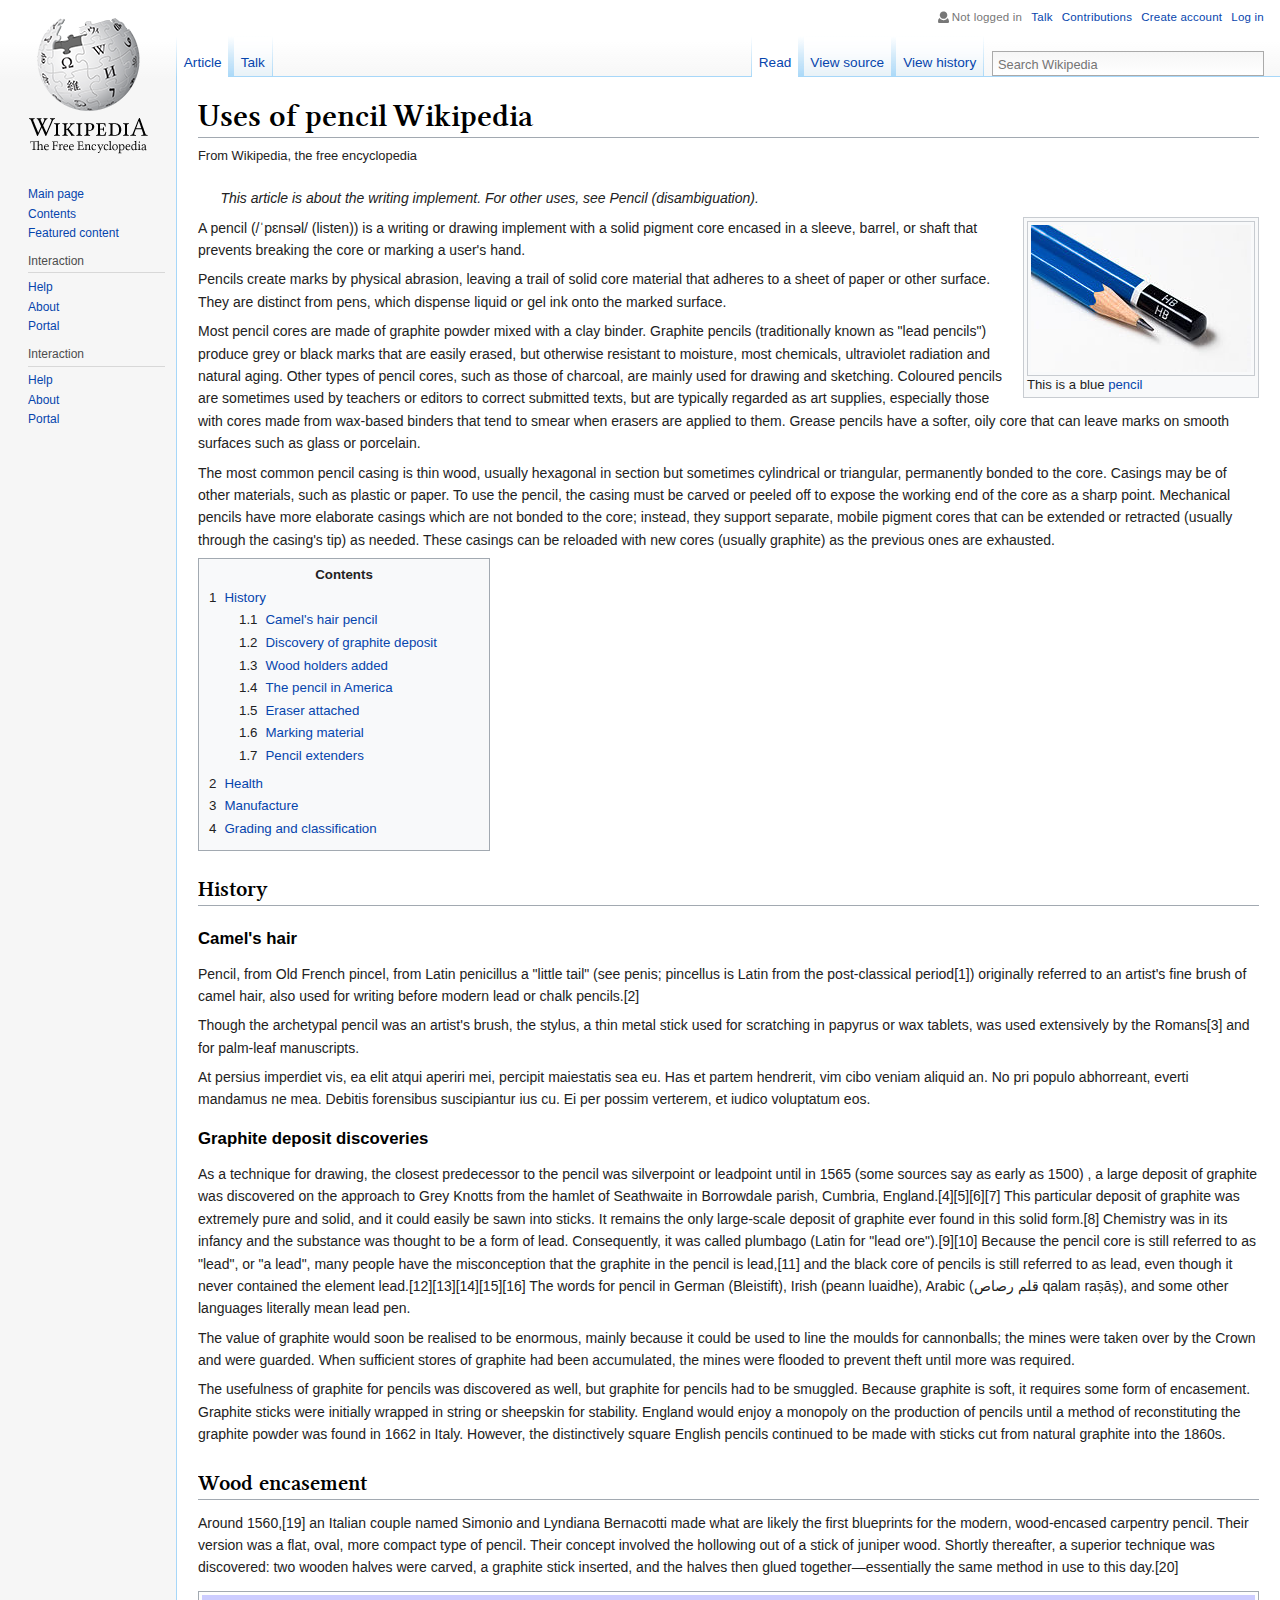
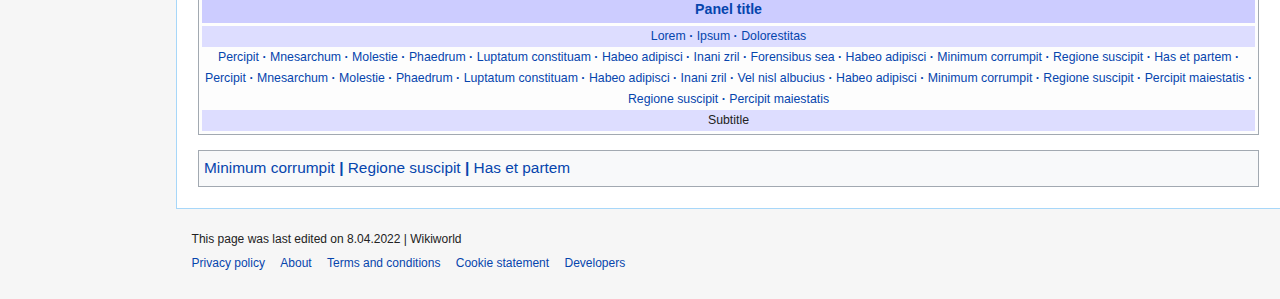
<file: index.html>
<!doctype html>
<html class="no-js" lang="en">
    <head>
        <meta charset="utf-8">
        <meta http-equiv="x-ua-compatible" content="ie=edge">
        <title>Wikipedia World</title>
        <meta name="description" content="">
        <meta name="viewport" content="width=device-width, initial-scale=1">
		
        <link rel="apple-touch-icon" href="apple-touch-icon.png">
      
        <link rel="stylesheet" href="style.css">
       
    </head>
    <body>
        

		<div class="wrapAll clearfix">
			<div class="sidebar">
				<div class="logo">
					<a href="/"><img src='img/logo.png' alt="logo"></a>
				</div>
				<div class="navigation">
					<ul>
						<li><a href="https://en.wikipedia.org/wiki/Main_Page">Main page</a></li>
						<li><a href="#">Contents</a></li>
						<li><a href="#">Featured content</a></li>
					</ul>
					<h3>Interaction</h3>
					<ul>
						<li><a href="#">Help</a></li>
						<li><a href="#">About</a></li>
						<li><a href="#">Portal</a></li>
					</ul>
					<h3>Interaction</h3>
					<ul>
						<li><a href="#">Help</a></li>
						<li><a href="#">About</a></li>
						<li><a href="#">Portal</a></li>
					</ul>
				</div>

			
			</div>
			<div class="mainsection">
				<div class="headerLinks">
					<span class="user">Not logged in</span>
					 <a href="https://en.wikipedia.org/wiki/User_talk:210.89.61.4">Talk</a>
					 <a href="https://en.wikipedia.org/wiki/Special:Contributions/210.89.61.4">Contributions</a>
					  <a href="signup.html">Create account</a>
					 <a href="login.html">Log in</a>
				</div>
				<div class="tabs clearfix">
					<div class="tabsLeft">
						<ul>
							<li><a href="#" class="active">Article</a></li>
							<li><a href="https://en.wikipedia.org/wiki/User_talk:210.89.61.4">Talk</a></li>						
						</ul>
					</div>
					<div id="simpleSearch">
						<input type="text" name="searchInput" id="searchInput" placeholder="Search Wikipedia" size="12" />
						<div id="submitSearch"></div>
					</div>
					<div class="tabsRight">
						<ul>
							<li><a href="#read" class="active">Read</a></li>
							<li><a href="#view">View source</a></li>						
							<li><a href="#history">View history</a></li>						
						</ul>
					</div>
				
				</div>
				<div class="article">
					<h1>Uses of pencil Wikipedia</h1>
					<p class="siteSub">From Wikipedia, the free encyclopedia</p>
					<p class="roleNote">This article is about the writing implement. For other uses, see Pencil (disambiguation).</p>

					<div class="articleRight">
						<div class="articleRightInner">
							<img src="img/pencil.jpg" alt="pencil" />
						</div>
						This is a blue <a href="">pencil</a>
					</div>
					<p id="read">A pencil (/ˈpɛnsəl/ (listen)) is a writing or drawing implement with a solid pigment core encased in a 
						sleeve, barrel, or shaft that prevents breaking the core or marking a user's hand.</p>
					<p>Pencils create marks by physical abrasion, leaving a trail of solid core material that adheres to a sheet of paper or other surface.
						 They are distinct from pens, which dispense liquid or gel ink onto the marked surface.</p>
					<p>Most pencil cores are made of graphite powder mixed with a clay binder. Graphite pencils (traditionally known as "lead pencils") produce 
						grey or black marks that are easily erased, but otherwise resistant to moisture, most chemicals, ultraviolet radiation and natural aging. 
						Other types of pencil cores, such as those of charcoal, are mainly used for drawing and sketching. Coloured pencils are sometimes used by
						 teachers or editors to correct submitted texts, but are typically regarded as art supplies, especially those with cores made from wax-based 
						 binders that tend to smear when erasers are applied to them. 
						Grease pencils have a softer, oily core that can leave marks on smooth surfaces such as glass or porcelain.</p>
					<p>The most common pencil casing is thin wood, usually hexagonal in section but sometimes cylindrical or triangular, permanently
						 bonded to the core. Casings may be of other materials, such as plastic or paper. To use the pencil, the casing must be carved 
						 or peeled off to expose the working end of the core as a sharp point. Mechanical pencils have more elaborate casings which are 
						 not bonded to the core; instead, they support separate, mobile pigment cores that can be extended or retracted (usually through 
						 the casing's tip) 
						as needed. These casings can be reloaded with new cores (usually graphite) as the previous ones are exhausted.</p>
					<div class="contentsPanel">
						<div class="contentsHeader">Contents</div>
						<ul>
							<li>
								<span>1</span><a href="#">History</a>
								<ul>
									<li><span>1.1</span><a href="#">Camel's hair pencil</a> </li>
									<li><span>1.2</span><a href="#">Discovery of graphite deposit</a> </li>
									<li><span>1.3</span><a href="#">Wood holders added </a></li>
									<li><span>1.4</span><a href="#">The pencil in America </a></li>
									<li><span>1.5</span><a href="#">Eraser attached </a></li>							
									<li><span>1.6</span><a href="#">Marking material </a></li>							
									<li><span>1.7</span><a href="#">Pencil extenders </a></li>							
								</ul>
							</li>
							<li><span>2</span><a href="#">Health</a></li>
							<li><span>3</span><a href="#">Manufacture</a></li>
							<li><span>4</span><a href="#">Grading and classification</a></li>
						</ul>
					</div>
					<h2 id="history">History</h2>
					<h3>Camel's hair</h3>
					<p>Pencil, from Old French pincel, from Latin penicillus a "little tail" (see penis; pincellus is Latin from the post-classical period[1])
						 originally referred to an artist's fine brush of camel hair, also used for writing before modern lead or chalk pencils.[2]</p>
					<p>Though the archetypal pencil was an artist's brush, the stylus, a thin metal stick used for scratching in papyrus or wax tablets, 
						was used extensively by the Romans[3] and for palm-leaf manuscripts.</p>
					<p>At persius imperdiet vis, ea elit atqui aperiri mei, percipit maiestatis sea eu. Has et partem hendrerit, vim cibo 
						veniam aliquid an. No pri populo abhorreant, everti mandamus ne mea. Debitis forensibus suscipiantur ius cu. Ei 
						per possim verterem, et iudico voluptatum eos.</p>
					<h3 id="view">Graphite deposit discoveries</h3>
					<p>As a technique for drawing, the closest predecessor to the pencil was silverpoint or leadpoint until in 1565 (some sources say as early as 1500)
						, a large deposit of graphite was discovered on the approach to Grey Knotts from the hamlet of Seathwaite in Borrowdale parish, Cumbria, 
						England.[4][5][6][7] This particular deposit of graphite was extremely pure and solid, and it could easily be sawn into sticks. It remains 
						the only large-scale deposit of graphite ever found in this solid form.[8] Chemistry was in its infancy and the substance was thought to be 
						a form of lead. Consequently, it was called plumbago (Latin for "lead ore").[9][10] Because the pencil core is still referred to as "lead", 
						or "a lead", many people have the misconception that the graphite in the pencil is lead,[11] and the black core of pencils is still referred 
						to as lead, even though it never contained the element lead.[12][13][14][15][16] The words for pencil in German (Bleistift),
						 Irish (peann luaidhe), Arabic (قلم رصاص qalam raṣāṣ), and some other languages literally mean lead pen.</p>
					<p>The value of graphite would soon be realised to be enormous, mainly because it could be used to line the moulds for cannonballs; 
						the mines were taken over by the Crown and were guarded.
						 When sufficient stores of graphite had been accumulated, the mines were flooded to prevent theft until more was required.</p>
					<p>The usefulness of graphite for pencils was discovered as well, but graphite for pencils had to be smuggled. Because graphite is soft, 
						it requires some form of encasement. Graphite sticks were initially wrapped in string or sheepskin for stability. England would enjoy
						 a monopoly on the production of pencils until a method of reconstituting the graphite powder was found in 1662 in Italy. However,
						 the distinctively square English pencils continued to be made with sticks cut from natural graphite into the 1860s. </p>
					<h2>Wood encasement</h2>
					<p>Around 1560,[19] an Italian couple named Simonio and Lyndiana Bernacotti made what are likely the first blueprints for the modern,
						 wood-encased carpentry pencil. Their version was a flat, oval, more compact type of pencil. Their concept involved the hollowing 
						 out of a stick of juniper wood. Shortly thereafter, a superior technique was discovered: two wooden 
						halves were carved, a graphite stick inserted, and the halves then glued together—essentially the same method in use to this day.[20]</p>
					
					<div class="lavenderBox">
						<div class="header">Panel title</div>
						<div class="subtitle linklist"><a href="#">Lorem</a> <a href="#">Ipsum</a> <a href="#">Dolorestitas</a> </div>
						<div class="linklist">
							<a href="#">Percipit </a>
							 <a href="#">Mnesarchum </a> 
							 <a href="#">Molestie </a> 
							 <a href="#">Phaedrum </a>
							  <a href="#">Luptatum constituam </a> <a href="#">Habeo adipisci </a>
							   <a href="#">Inani zril  </a> <a href="#">Forensibus sea </a> 
							   <a href="#">Habeo adipisci </a> <a href="#">Minimum corrumpit </a> 
							   <a href="#">Regione suscipit </a> <a href="#">Has et partem </a>
							   <a href="#">Percipit </a> <a href="#">Mnesarchum </a>
							    <a href="#">Molestie </a> <a href="#">Phaedrum </a>
								 <a href="#">Luptatum constituam </a> <a href="#">Habeo adipisci </a> 
								 <a href="#">Inani zril  </a> <a href="#">Vel nisl albucius </a> 
								 <a href="#">Habeo adipisci </a> <a href="#">Minimum corrumpit </a> 
								 <a href="#">Regione suscipit </a> <a href="#">Percipit maiestatis </a> 
								 <a href="#">Regione suscipit </a> <a href="#">Percipit maiestatis </a>
						</div>

						
						<div class="subtitle">Subtitle</div>
					</div>
					
					<div class="categories">
						<a href="#">Minimum corrumpit </a> 
						<a href="#">Regione suscipit </a> 
						<a href="#">Has et partem </a>
					</div>
					
				</div>
				<div class="pagefooter">
					This page was last edited on 8.04.2022 | Wikiworld</a> 
					<div class="footerlinks">
						<a href="#">Privacy policy</a> <a href="#">About</a> 
						<a href="#">Terms and conditions</a> 
						<a href="#">Cookie statement</a> <a href="#">Developers</a>
					</div>
				</div>
			
			
			</div>		
		</div>
		
		
    

    </body>
</html>
</file>
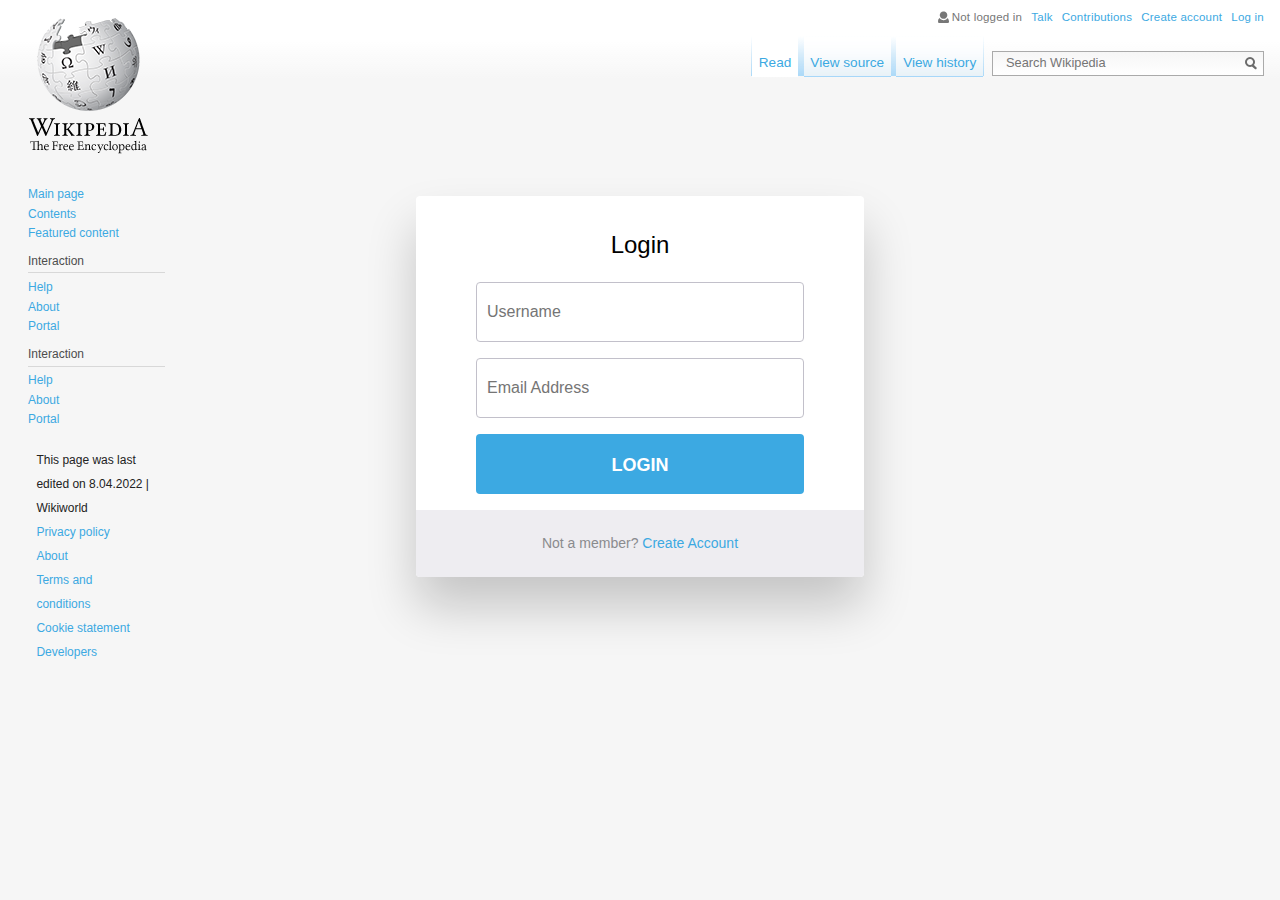
<file: login.html>
<!DOCTYPE html>
<html lang="en">
<head>
    <meta charset="UTF-8">
    <meta http-equiv="X-UA-Compatible" content="IE=edge">
    <meta name="viewport" content="width=device-width, initial-scale=1.0">
    <title>Login</title>
    <link rel="stylesheet" href="style.css">
    <style>
        a,
a:link,
a:visited,
a:active {
  color: #3ca9e2;
  -webkit-transition: all 0.2s ease;
  transition: all 0.2s ease;
}
a:focus, a:hover,
a:link:focus,
a:link:hover,
a:visited:focus,
a:visited:hover,
a:active:focus,
a:active:hover {
  color: #329dd5;
  -webkit-transition: all 0.2s ease;
  transition: all 0.2s ease;
}

#login-form-wrap {
  background-color: #fff;
  width: 35%;
  margin: 30px auto;
  text-align: center;
  padding: 20px 0 0 0;
  border-radius: 4px;
  box-shadow: 0px 30px 50px 0px rgba(0, 0, 0, 0.2);
}

#login-form {
  padding: 0 60px;
}

input {
  display: block;
  box-sizing: border-box;
  width: 100%;
  outline: none;
  height: 60px;
  line-height: 60px;
  border-radius: 4px;
}

input[type="text"],
input[type="email"] {
  width: 100%;
  padding: 0 0 0 10px;
  margin: 0;
  color: #8a8b8e;
  border: 1px solid #c2c0ca;
  font-style: normal;
  font-size: 16px;
  -webkit-appearance: none;
     -moz-appearance: none;
          appearance: none;
  position: relative;
  display: inline-block;
  background: none;
}
input[type="text"]:focus,
input[type="email"]:focus {
  border-color: #3ca9e2;
}
input[type="text"]:focus:invalid,
input[type="email"]:focus:invalid {
  color: #cc1e2b;
  border-color: #cc1e2b;
}
input[type="text"]:valid ~ .validation,
input[type="email"]:valid ~ .validation {
  display: block;
  border-color: #0C0;
}
input[type="text"]:valid ~ .validation span,
input[type="email"]:valid ~ .validation span {
  background: #0C0;
  position: absolute;
  border-radius: 6px;
}
input[type="text"]:valid ~ .validation span:first-child,
input[type="email"]:valid ~ .validation span:first-child {
  top: 30px;
  left: 14px;
  width: 20px;
  height: 3px;
  -webkit-transform: rotate(-45deg);
          transform: rotate(-45deg);
}
input[type="text"]:valid ~ .validation span:last-child,
input[type="email"]:valid ~ .validation span:last-child {
  top: 35px;
  left: 8px;
  width: 11px;
  height: 3px;
  -webkit-transform: rotate(45deg);
          transform: rotate(45deg);
}

.validation {
  display: none;
  position: absolute;
  content: " ";
  height: 60px;
  width: 30px;
  right: 15px;
  top: 0px;
}

input[type="submit"] {
  border: none;
  display: block;
  background-color: #3ca9e2;
  color: #fff;
  font-weight: bold;
  text-transform: uppercase;
  cursor: pointer;
  -webkit-transition: all 0.2s ease;
  transition: all 0.2s ease;
  font-size: 18px;
  position: relative;
  display: inline-block;
  cursor: pointer;
  text-align: center;
}
input[type="submit"]:hover {
  background-color: #329dd5;
  -webkit-transition: all 0.2s ease;
  transition: all 0.2s ease;
}

#create-account-wrap {
  background-color: #eeedf1;
  color: #8a8b8e;
  font-size: 14px;
  width: 100%;
  padding: 10px 0;
  border-radius: 0 0 4px 4px;
}
 
    </style>
</head>
<body>
    <div class="sidebar">
        <div class="logo">
            <a href="/"><img src='img/logo.png' alt="logo"></a>
        </div>
        <div class="navigation">
            <ul>
                <li><a href="#">Main page</a></li>
                <li><a href="#">Contents</a></li>
                <li><a href="#">Featured content</a></li>
            </ul>
            <h3>Interaction</h3>
            <ul>
                <li><a href="#">Help</a></li>
                <li><a href="#">About</a></li>
                <li><a href="#">Portal</a></li>
            </ul>
            <h3>Interaction</h3>
            <ul>
                <li><a href="#">Help</a></li>
                <li><a href="#">About</a></li>
                <li><a href="#">Portal</a></li>
            </ul>
        </div>
        <div class="pagefooter">
            This page was last edited on 8.04.2022 | Wikiworld</a> 
            <div class="footerlinks">
                <a href="#">Privacy policy</a> <a href="#">About</a> 
                <a href="#">Terms and conditions</a> 
                <a href="#">Cookie statement</a> <a href="#">Developers</a>
            </div>
        </div>

    
    </div>
    <div class="headerLinks">
        <span class="user">Not logged in</span>
         <a href="#">Talk</a>
         <a href="#">Contributions</a>
          <a href="signup.html">Create account</a>
         <a href="login.html">Log in</a>
    </div>
    <div class="tabs clearfix">
        <div class="tabsLeft">
          
        </div>
        <div id="simpleSearch">
            <input type="text" name="searchInput" id="searchInput" placeholder="Search Wikipedia" size="12" />
            <div id="submitSearch"></div>
        </div>
        <div class="tabsRight">
            <ul>
                <li><a href="#" class="active">Read</a></li>
                <li><a href="#">View source</a></li>						
                <li><a href="#">View history</a></li>						
            </ul>
        </div>
    
    </div><br><br><br><br>

    <div id="login-form-wrap">
        <h2>Login</h2>
        <form id="login-form">
          <p>
          <input type="text" id="username" name="username" placeholder="Username" required><i class="validation"><span></span><span></span></i>
          </p>
          <p>
          <input type="email" id="email" name="email" placeholder="Email Address" required><i class="validation"><span></span><span></span></i>
          </p>
          <p>
          <input type="submit" id="login" value="Login">
          </p>
        </form>
        <div id="create-account-wrap">
          <p>Not a member? <a href="signup.html">Create Account</a><p>
          </div>
      </div>
      

    
</body>
</html>
</file>
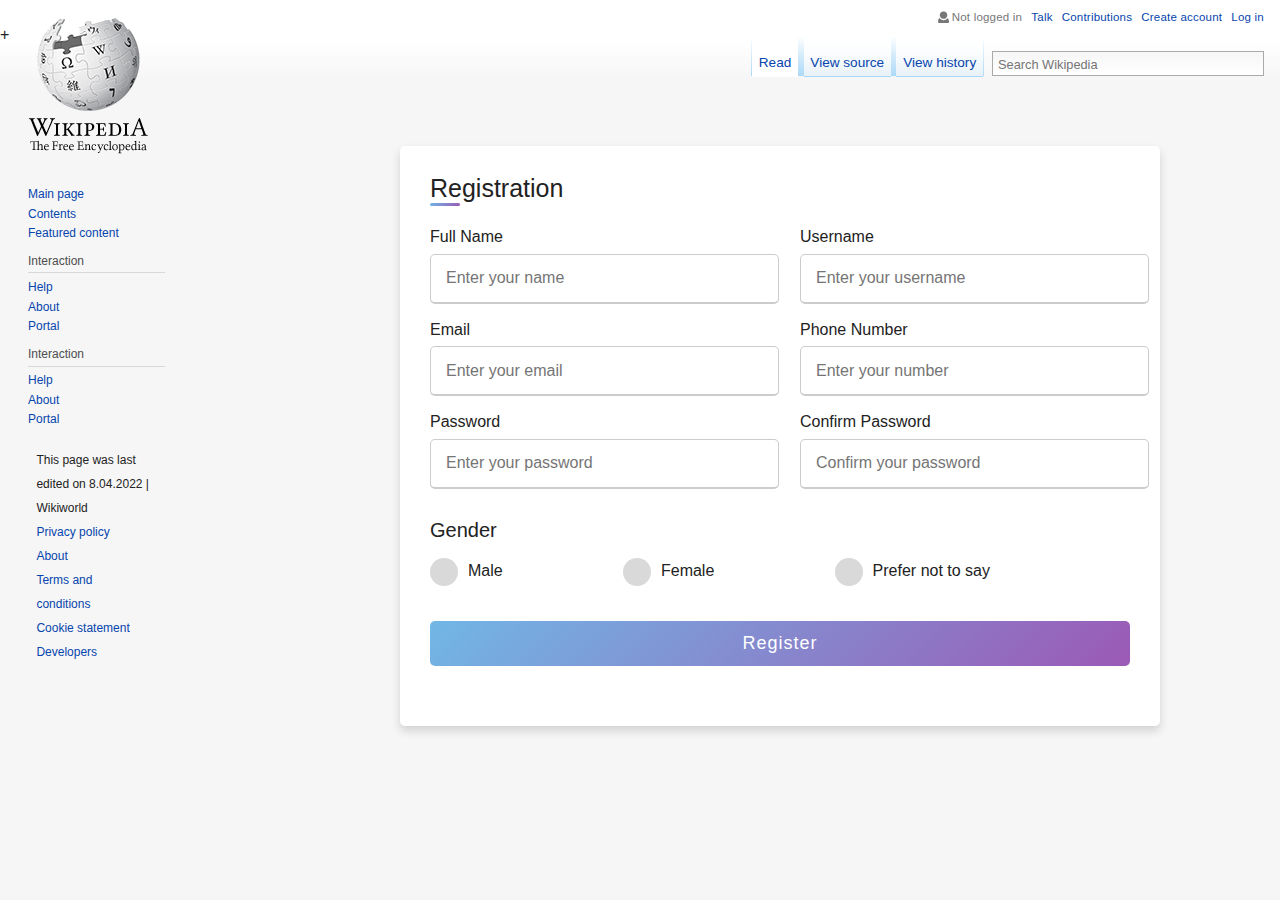
<file: signup.html>
<!DOCTYPE html>
<html lang="en">
<head>
    <meta charset="UTF-8">
    <meta http-equiv="X-UA-Compatible" content="IE=edge">
    <meta name="viewport" content="width=device-width, initial-scale=1.0">
    <title>Sign Up</title>
    <link rel="stylesheet" href="style.css">
    <style>
        .container{
  max-width: 700px;
  width: 100%;
  background-color: #fff;
  padding: 25px 30px;
  border-radius: 5px;
  box-shadow: 0 5px 10px rgba(0,0,0,0.15);
  margin-left: 400px;
}
.container .title{
  font-size: 25px;
  font-weight: 500;
  position: relative;
}
.container .title::before{
  content: "";
  position: absolute;
  left: 0;
  bottom: 0;
  height: 3px;
  width: 30px;
  border-radius: 5px;
  background: linear-gradient(135deg, #71b7e6, #9b59b6);
}
.content form .user-details{
  display: flex;
  flex-wrap: wrap;
  justify-content: space-between;
  margin: 20px 0 12px 0;
}
form .user-details .input-box{
  margin-bottom: 15px;
  width: calc(100% / 2 - 20px);
}
form .input-box span.details{
  display: block;
  font-weight: 500;
  margin-bottom: 5px;
}
.user-details .input-box input{
  height: 45px;
  width: 100%;
  outline: none;
  font-size: 16px;
  border-radius: 5px;
  padding-left: 15px;
  border: 1px solid #ccc;
  border-bottom-width: 2px;
  transition: all 0.3s ease;
}
.user-details .input-box input:focus,
.user-details .input-box input:valid{
  border-color: #9b59b6;
}
 form .gender-details .gender-title{
  font-size: 20px;
  font-weight: 500;
 }
 form .category{
   display: flex;
   width: 80%;
   margin: 14px 0 ;
   justify-content: space-between;
 }
 form .category label{
   display: flex;
   align-items: center;
   cursor: pointer;
 }
 form .category label .dot{
  height: 18px;
  width: 18px;
  border-radius: 50%;
  margin-right: 10px;
  background: #d9d9d9;
  border: 5px solid transparent;
  transition: all 0.3s ease;
}
 #dot-1:checked ~ .category label .one,
 #dot-2:checked ~ .category label .two,
 #dot-3:checked ~ .category label .three{
   background: #9b59b6;
   border-color: #d9d9d9;
 }
 form input[type="radio"]{
   display: none;
 }
 form .button{
   height: 45px;
   margin: 35px 0
 }
 form .button input{
   height: 100%;
   width: 100%;
   border-radius: 5px;
   border: none;
   color: #fff;
   font-size: 18px;
   font-weight: 500;
   letter-spacing: 1px;
   cursor: pointer;
   transition: all 0.3s ease;
   background: linear-gradient(135deg, #71b7e6, #9b59b6);
 }
 form .button input:hover{
  /* transform: scale(0.99); */
  background: linear-gradient(-135deg, #71b7e6, #9b59b6);
  }
 @media(max-width: 584px){
 .container{
  max-width: 100%;
}
form .user-details .input-box{
    margin-bottom: 15px;
    width: 100%;
  }
  form .category{
    width: 100%;
  }
  .content form .user-details{
    max-height: 300px;
    overflow-y: scroll;
  }
  .user-details::-webkit-scrollbar{
    width: 5px;
  }
  }
  @media(max-width: 459px){
  .container .content .category{
    flex-direction: column;
  }
}

    </style>
</head>
<body>
    <div class="sidebar">
        <div class="logo">
            <a href="/"><img src='img/logo.png' alt="logo"></a>
        </div>
        <div class="navigation">
            <ul>
                <li><a href="#">Main page</a></li>
                <li><a href="#">Contents</a></li>
                <li><a href="#">Featured content</a></li>
            </ul>
            <h3>Interaction</h3>
            <ul>
                <li><a href="#">Help</a></li>
                <li><a href="#">About</a></li>
                <li><a href="#">Portal</a></li>
            </ul>
            <h3>Interaction</h3>
            <ul>
                <li><a href="#">Help</a></li>
                <li><a href="#">About</a></li>
                <li><a href="#">Portal</a></li>
            </ul>
        </div>
        <div class="pagefooter">
            This page was last edited on 8.04.2022 | Wikiworld</a> 
            <div class="footerlinks">
                <a href="#">Privacy policy</a> <a href="#">About</a> 
                <a href="#">Terms and conditions</a> 
                <a href="#">Cookie statement</a> <a href="#">Developers</a>
            </div>
        </div>

    
    </div>
    <div class="headerLinks">
        <span class="user">Not logged in</span>
         <a href="#">Talk</a>
         <a href="#">Contributions</a>
          <a href="signup.html">Create account</a>
         <a href="login.html">Log in</a>
    </div>
    <div class="tabs clearfix">
        <div class="tabsLeft">
            +
        </div>
        <div id="simpleSearch">
            <input type="text" name="searchInput" id="searchInput" placeholder="Search Wikipedia" size="12" />
            <div id="submitSearch"></div>
        </div>
        <div class="tabsRight">
            <ul>
                <li><a href="#" class="active">Read</a></li>
                <li><a href="#">View source</a></li>						
                <li><a href="#">View history</a></li>						
            </ul>
        </div><br><br><br><br><br>
        <div class="container">
            <div class="title">Registration</div>
            <div class="content">
              <form action="#">
                <div class="user-details">
                  <div class="input-box">
                    <span class="details">Full Name</span>
                    <input type="text" placeholder="Enter your name" required>
                  </div>
                  <div class="input-box">
                    <span class="details">Username</span>
                    <input type="text" placeholder="Enter your username" required>
                  </div>
                  <div class="input-box">
                    <span class="details">Email</span>
                    <input type="text" placeholder="Enter your email" required>
                  </div>
                  <div class="input-box">
                    <span class="details">Phone Number</span>
                    <input type="text" placeholder="Enter your number" required>
                  </div>
                  <div class="input-box">
                    <span class="details">Password</span>
                    <input type="text" placeholder="Enter your password" required>
                  </div>
                  <div class="input-box">
                    <span class="details">Confirm Password</span>
                    <input type="text" placeholder="Confirm your password" required>
                  </div>
                </div>
                <div class="gender-details">
                  <input type="radio" name="gender" id="dot-1">
                  <input type="radio" name="gender" id="dot-2">
                  <input type="radio" name="gender" id="dot-3">
                  <span class="gender-title">Gender</span>
                  <div class="category">
                    <label for="dot-1">
                    <span class="dot one"></span>
                    <span class="gender">Male</span>
                  </label>
                  <label for="dot-2">
                    <span class="dot two"></span>
                    <span class="gender">Female</span>
                  </label>
                  <label for="dot-3">
                    <span class="dot three"></span>
                    <span class="gender">Prefer not to say</span>
                    </label>
                  </div>
                </div>
                <div class="button">
                  <input type="submit" value="Register">
                </div>
              </form>
            </div>
          </div>
        
</body>
</html>
</file>
<file: style.css>
@font-face {
	font-family: "Linux Libertine";
	src: url("fonts/LinLibertine_RZ.woff") format('woff');
}
html {
	font-family: sans-serif;
	-ms-text-size-adjust: 100%;
	-webkit-text-size-adjust: 100%;
}
body {
	margin: 0;
}
article,aside,details,figcaption,figure,footer,header,hgroup,main,menu,nav,section,summary {
	display: block;
}
audio,canvas,progress,video {
	display: inline-block;
	vertical-align: baseline;
}

a {
	background-color: transparent;
}
a:active,a:hover {
	outline: 0;
}

b,strong {
	font-weight: bold;
}
dfn {
	font-style: italic;
}
h1 {
	font-size: 2em;
	margin: 0.67em 0;
}
mark {
	background: #ff0;
	color: #000;
}
small {
	font-size: 80%;
}
sub,sup {
	font-size: 75%;
	line-height: 0;
	position: relative;
	vertical-align: baseline;
}
sup {
	top: -0.5em;
}
sub {
	bottom: -0.25em;
}
img {
	border: 0;
	max-width: 100%;
}

figure {
	margin: 1em 40px;
}
hr {
	box-sizing: content-box;
	height: 0;
}
pre {
	overflow: auto;
}
code,kbd,pre,samp {
	font-family: monospace, monospace;
	font-size: 1em;
}
button,input,optgroup,select,textarea {
	color: inherit;
	font: inherit;
	margin: 0;
}
button {
	overflow: visible;
}
button,select {
	text-transform: none;
}

input {
	line-height: normal;
}

fieldset {
	border: 1px solid #c0c0c0;
	margin: 0 2px;
	padding: 0.35em 0.625em 0.75em;
}
legend {
	border: 0;
	padding: 0;
}
textarea {
	overflow: auto;
}
optgroup {
	font-weight: bold;
}
table {
	border-collapse: collapse;
	border-spacing: 0;
}
td,th {
	padding: 0;
}
html {
	color: #222;
	font-size: 1em;
	line-height: 1.4;
}
::-moz-selection {
	background: #b3d4fc;
	text-shadow: none;
}
::selection {
	background: #b3d4fc;
	text-shadow: none;
}
hr {
	display: block;
	height: 1px;
	border: 0;
	border-top: 1px solid #ccc;
	margin: 1em 0;
	padding: 0;
}
audio,canvas,iframe,img,svg,video {
	vertical-align: middle;
}
fieldset {
	border: 0;
	margin: 0;
	padding: 0;
}
textarea {
	resize: vertical;
}
.browserupgrade {
	margin: 0.2em 0;
	background: #ccc;
	color: #000;
	padding: 0.2em 0;
}
.hidden {
	display: none !important;
}
.visuallyhidden {
	border: 0;
	clip: rect(0 0 0 0);
	height: 1px;
	margin: -1px;
	overflow: hidden;
	padding: 0;
	position: absolute;
	width: 1px;
}
.visuallyhidden.focusable:active,.visuallyhidden.focusable:focus {
	clip: auto;
	height: auto;
	margin: 0;
	overflow: visible;
	position: static;
	width: auto;
}
.invisible {
	visibility: hidden;
}
.clearfix:before,.clearfix:after {
	content: " ";
	display: table;
}
.clearfix:after {
	clear: both;
}
@media only screen and (min-width: 35em) {
}
@media print,(-webkit-min-device-pixel-ratio: 1.25),(min-resolution: 1.25dppx),(min-resolution: 120dpi) {
}
@media print {
	*,*:before,*:after,*:first-letter,*:first-line {
		background: transparent !important;
		color: #000 !important;
		box-shadow: none !important;
		text-shadow: none !important;
	}
	a,a:visited {
		text-decoration: underline;
	}
	
	pre,blockquote {
		border: 1px solid #999;
		page-break-inside: avoid;
	}
	thead {
		display: table-header-group;
	}
	tr,img {
		page-break-inside: avoid;
	}
	img {
		max-width: 100% !important;
	}
	p,h2,h3 {
		orphans: 3;
		widows: 3;
	}
	h2,h3 {
		page-break-after: avoid;
	}
}
h1, h2, h3, h4, h5, h6 {
	color: #000;
	background: none;
	font-weight: normal;
	margin: 0;
	overflow: hidden;
	padding-top: 0.5em;
	padding-bottom: 0.17em;
}
.article h1 {
	font-family: 'Linux Libertine','Georgia','Times',serif;
	border-bottom: 1px solid #a2a9b1;
}
.article h2 {
	font-size: 1.6em;
	margin: 0.5em 0 0.5em 0;
	font-family: 'Linux Libertine','Georgia','Times',serif;
	border-bottom: 1px solid #a2a9b1;
	line-height: 1.4em;
	padding-bottom: 0em;
}
.article h3 {
	font-weight: bold;
	font-size: 1.2em;
}
.article p.roleNote {
	padding: 1em 0 0 1.6em;
	font-style: italic;
}
p.siteSub {
	font-size: 92%;
}
body {
	background: url(img/body-top.png) repeat-x top left #f6f6f6;
}
ul {
	list-style-type: none;
	list-style-image: none;
	margin: 0;
	padding: 0.3em 0 0 0;
}
h1 {
	line-height: 1.3;
	margin-bottom: 0.25em;
	padding: 0;
	letter-spacing: 0;
	font-size: 2.3em;
}
a, a:visited {
	color: #0645ad;
	text-decoration: none;
}
a:hover {
	text-decoration: underline;
}
.wrapAll {
	width: 100%;
}
.sidebar {
	float: left;
	width: 9em;
	padding: 3px 1.5em 10px 1.3em;
	position: absolute;
}
.sidebar h3 {
	font-size: 0.75em;
	color: #4d4d4d;
	font-weight: normal;
	margin: 0.5em 0 0 0;
	padding: 0.25em 0;
	cursor: default;
	border: 0;
	border-bottom: 1px solid #D8D8D8;
}
.sidebar li {
	line-height: 1.125em;
	margin: 0;
	padding: 0.25em 0;
	font-size: 0.75em;
	word-wrap: break-word;
}
div.articleRight {
	border: 1px solid #c8ccd1;
	padding: 3px;
	float: right;
	background-color: #f8f9fa;
	font-size: 94%;
	text-align: center;
	overflow: hidden;
	line-height: 1.4em;
	padding: 3px;
	font-size: 94%;
	margin: 0 0 5px 15px;
	text-align: left;
}
div.articleRightInner {
	border: 1px solid #c8ccd1;
	padding: 3px;
	background-color: #f8f9fa;
	font-size: 94%;
	text-align: center;
	overflow: hidden;
}
.logo {
	margin-bottom: 20px;
}
.navigation {
	padding: 0.15em 0 0 0.45em;
}
.mainsection {
	margin: 0 0 0 11em;
}
.headerLinks {
	text-align: right;
	padding: 0.8em 1.4em;
	font-size: 0.72em;
	color: #777;
	letter-spacing: 0.017em;
}
.headerLinks a{
	display: inline-block;
	margin: 0 0 0 0.5em;
}
.tabs ul li a {
	display: block;
	background: url(img/blue-gradient.png) bottom left repeat-x transparent;
	font-size: 0.85em;
	padding: 1em 0.5em 0;
	line-height: 2em;
	position: relative;
	top: 1px;
	left: 1px;
	border-bottom: 1px solid #A7D7F9;
}
.tabs ul li a.active {
	background: #FFF;
	border-bottom-color: transparent;
}
.tabs ul {
	display: inline-block;
	background: url(img/tab-separator.png) repeat-x top left transparent;
	letter-spacing: 0;
	margin: 0;
	padding: 0 1px 0 0;
}
.tabs ul li {
	margin: 0;
	padding: 0;
	white-space: nowrap;
	display: inline-block;
	
	margin: 0 1px 0 0px;
}

.tabsLeft {
	line-height: 0;
	float: left;
}
#simpleSearch {
	margin: 1em 1em 0em 0.5em;
	display: block;
	width: 267px;
	height: 23px;
	padding: 0 0 0 3px;
	float: right;
	overflow: hidden;
	border: solid 1px #aaa;
	background: #F6F6F6;
	background: -moz-linear-gradient(top, #F6F6F6 0%, #FFFFFF 100%);
	background: -webkit-linear-gradient(top, #F6F6F6 0%, #FFFFFF 100%);
	background: linear-gradient(to bottom, #F6F6F6 0%, #FFFFFF 100%);
}
#searchInput {
	background: transparent;
	border: none;
	vertical-align: top;
	height: 23px;
	width: 239px;
	font-size: 0.8em;
}
#submitSearch {
	background-image: url(img/search.png);
	display: inline-block;
	background-position: center center;
	background-repeat: no-repeat;
	height: 23px;
	width: 23px;
	cursor: pointer;
}
.tabsRight {
	float: right;
	line-height: 0;
}
.article {
	padding: 1.25em 1.5em 1.5em 1.5em;
	border-left: 1px solid #a7d7f9;
	background: #FFF;
	line-height: 1.6;
	font-size: 0.875em;
	border-top: 1px solid #a7d7f9;
	border-bottom: 1px solid #a7d7f9;
}
.article p {
	line-height: inherit;
	margin: 0.5em 0;
}
span.user {
	background-position: left top;
	background-repeat: no-repeat;
	background-image: url(img/user-ico.png);
	padding-left: 15px !important;
}
.contentsPanel {
	border: 1px solid #a2a9b1;
	background-color: #f8f9fa;
	padding: 5px;
	font-size: 95%;
	position: relative;
	line-height: 1.7em;
	width: 280px;
}
.contentsHeader {
	font-family: sans-serif;
	font-weight: bold;
	text-align: center;
}
.hidePanel, .showPanel {
	float: right;
	margin: 0 5px;
	position: absolute;
	right: 20px;
	cursor: pointer;
	color: #0645ad;
	top: 4px;
}
.contentsPanel ul li span {
	display: inline-block;
	margin-right: 8px;
}

.contentsPanel ul {
	padding: 0 0 5px 5px;
}

.contentsPanel ul li ul li {
	padding: 0 0 0 25px;
}
.showPanel {
	display: none;
}
.minimizedPanel .showPanel {
	display: block;
}
.minimizedPanel .hidePanel {
	display: none
}
.contentsPanel.minimizedPanel {
	width: 130px;
}
.minimizedPanel .contentsHeader {
	text-align: left;
}
.lavenderBox {
	background: #fdfdfd;
	border: 1px solid #a2a9b1;
	clear: both;
	font-size: 88%;
	text-align: center;
	padding: 3px;
	line-height: 1.7em;
	margin: 1em auto 0;
}
.lavenderBox .header {
	background: #ccccff;
	padding: 0.25em 1em;
	line-height: 1.5em;
	text-align: center;
	font-weight: bold;
	color: #0645ad;
	font-size: 115%;
	margin-bottom: 3px;
}
.lavenderBox .subtitle {
	background: #ddddff;
}
.linklist a:after {
	content: " · ";
	font-weight: bold;
}
.linklist a:last-child:after {
	content: "";
}
.linklist a {
	white-space: nowrap;
}
.categories {
	border: 1px solid #a2a9b1;
	background-color: #f8f9fa;
	padding: 5px;
	margin-top: 1em;
	font-size: 1.1em;
	clear: both;
}
.categories a:after {
	content: " | ";
	font-weight: bold;
}
.categories a:last-child:after {
	content: "";
}
.pagefooter {
	padding: 1.5em 1.3em 2em;
	font-size: 75%;
	line-height: 2em;
}
.pagefooter a {
	display: inline-block;
	margin-right: 1em;
}
@media screen and (max-width: 850px) {
	#searchInput {
		width: 110px;
	}
	#simpleSearch {
		width: 138px;
	}
}
@media screen and (max-width: 700px) {
	.tabsRight {
		display: none;
	}
}
@media screen and (max-width: 550px) {
	.sidebar {
		width: 6em;
		padding: 3px 0.5em 10px 0.5em;
	}
	.mainsection {
		margin: 0 0 0 7em;
	}
	.contentsPanel {
		width: auto;
	}
}
@media screen and (max-width: 400px) {
	#simpleSearch {
		display: none;
	}
}
</file>
